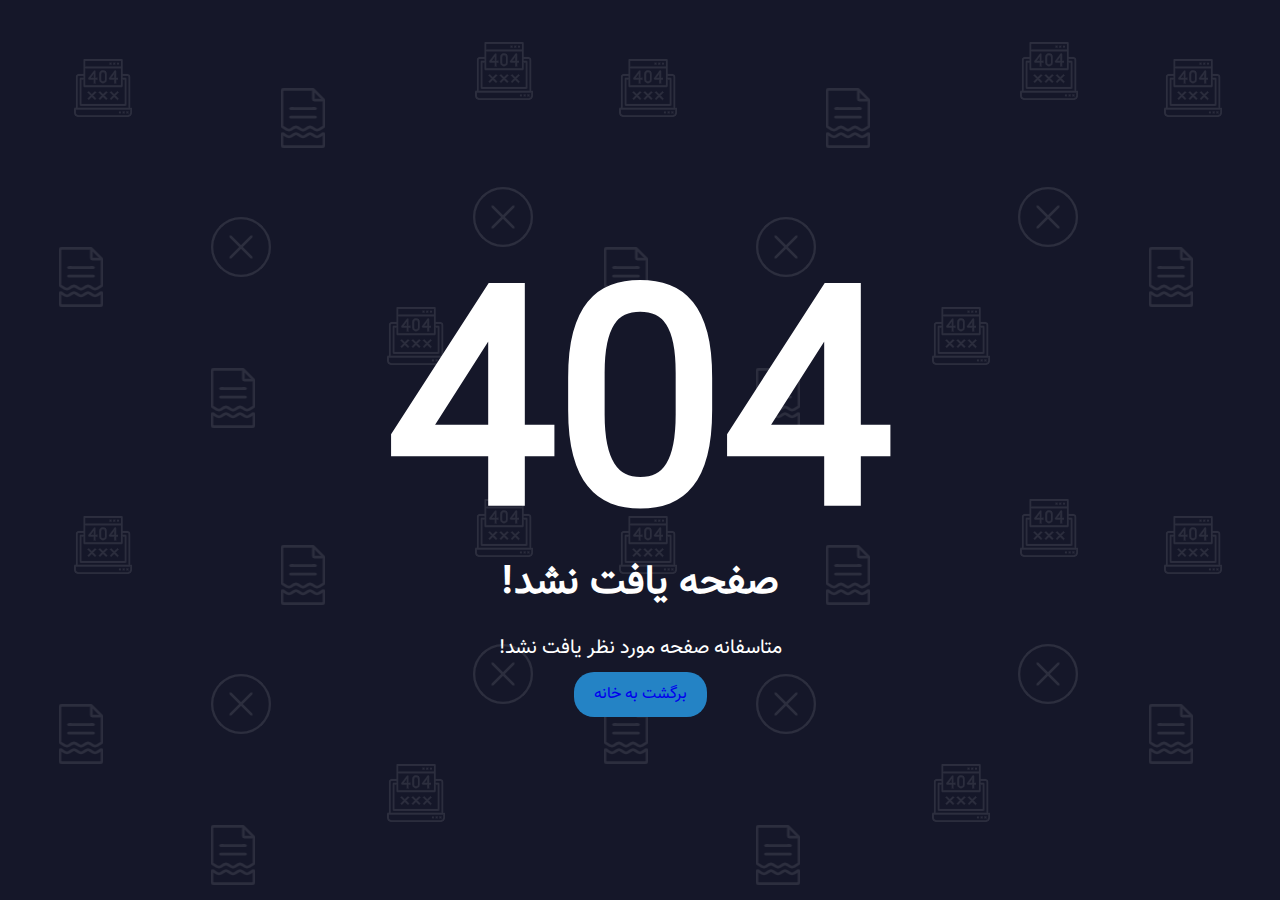
<file: 404Page/index.html>
<!DOCTYPE html>
<html>

<head>
    <script src="js/script.js" type="text/javascript" defer></script>
    <script src="../js/all.min.js" type="text/javascript" defer></script>
    <link rel="stylesheet" type="text/css" href="../styles/style.css">
    <link rel="stylesheet" type="text/css" href="myStyle.css">
    <title>hey</title>
</head>

<body>
    <div id="container">
        <div class="content">
            <h1>404</h1>
            <h4>صفحه یافت نشد!</h4>
            <p>متاسفانه صفحه مورد نظر یافت نشد!</p>
            <a href="#">برگشت به خانه</a>
        </div>
    </div>
</body>

</html>
</file>
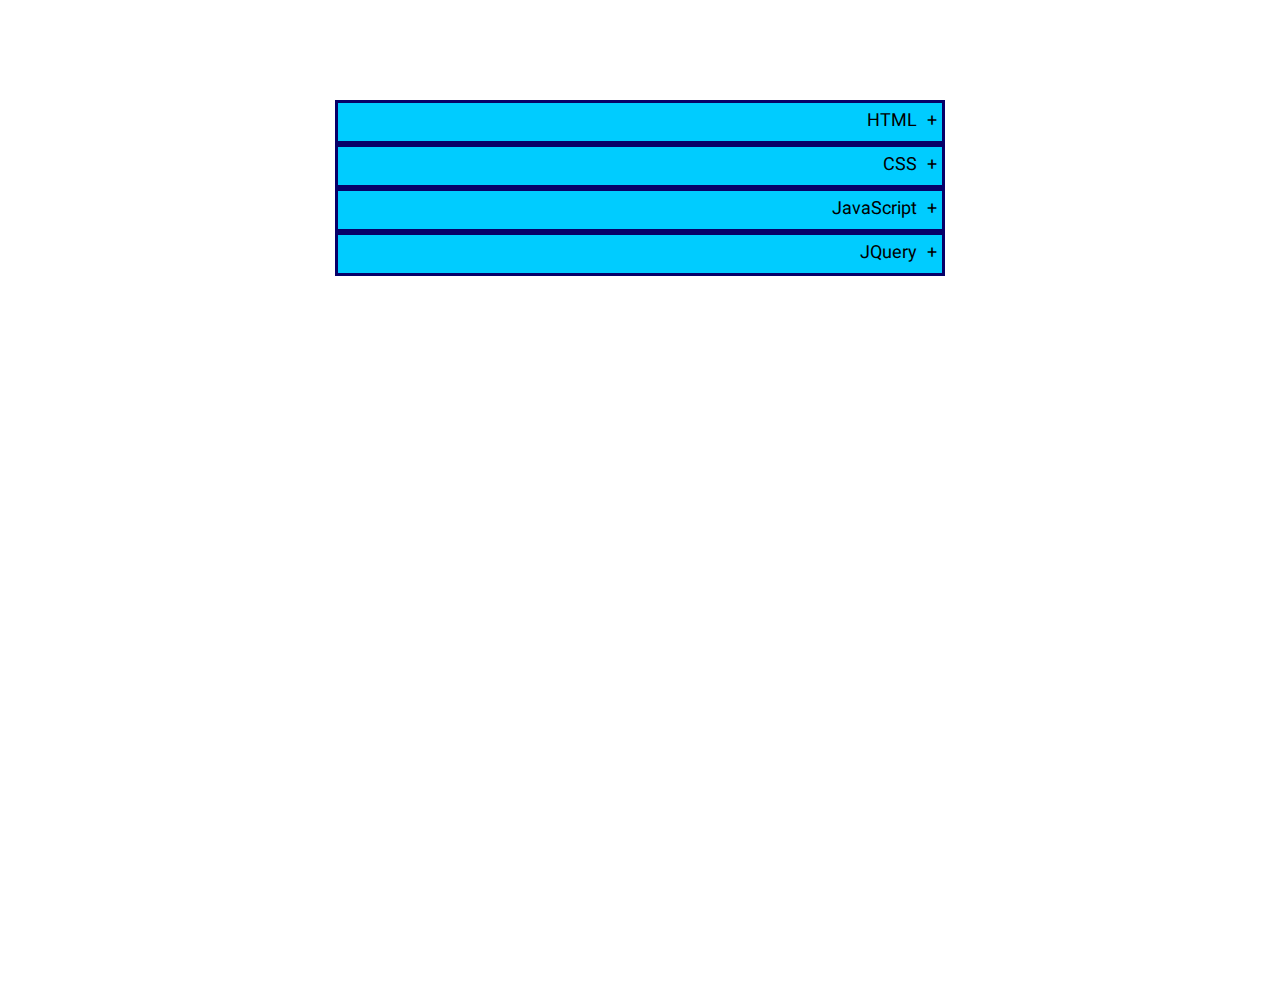
<file: Accordion/index.html>
<!DOCTYPE html>
<html>

<head>
    <script src="js/script.js" type="text/javascript" defer></script>
    <script src="../js/all.min.js" type="text/javascript" defer></script>
    <link rel="stylesheet" type="text/css" href="style/myStyle.css">
    <title>مودال</title>
</head>

<body>
    <div class="container">
        <div class="accordion-title">HTML</div>
        <div class="content">لورم ایپسوم متن ساختگی با تولید سادگی نامفهوم از صنعت چاپ و با استفاده از طراحان گرافیک است. چاپگرها و متون بلکه روزنامه و مجله در ستون و سطرآنچنان که لازم است و برای شرایط فعلی تکنولوژی مورد نیاز و کاربردهای متنوع با هدف بهبود ابزارهای کاربردی
            می باشد. کتابهای زیادی در شصت و سه درصد گذشته، حال و آینده شناخت فراوان جامعه و متخصصان را می طلبد تا با نرم افزارها شناخت بیشتری را برای طراحان رایانه ای علی الخصوص طراحان خلاقی و فرهنگ پیشرو در زبان فارسی ایجاد کرد. در این صورت می توان امید
            داشت که تمام و دشواری موجود در ارائه راهکارها و شرایط سخت تایپ به پایان رسد وزمان مورد نیاز شامل حروفچینی دستاوردهای اصلی و جوابگوی سوالات پیوسته اهل دنیای موجود طراحی اساسا مورد استفاده قرار گیرد.</div>
        <div class="accordion-title">CSS</div>
        <div class="content">لورم ایپسوم متن ساختگی با تولید سادگی نامفهوم از صنعت چاپ و با استفاده از طراحان گرافیک است. چاپگرها و متون بلکه روزنامه و مجله در ستون و سطرآنچنان که لازم است و برای شرایط فعلی تکنولوژی مورد نیاز و کاربردهای متنوع با هدف بهبود ابزارهای کاربردی
            می باشد. کتابهای زیادی در شصت و سه درصد گذشته، حال و آینده شناخت فراوان جامعه و متخصصان را می طلبد تا با نرم افزارها شناخت بیشتری را برای طراحان رایانه ای علی الخصوص طراحان خلاقی و فرهنگ پیشرو در زبان فارسی ایجاد کرد. در این صورت می توان امید
            داشت که تمام و دشواری موجود در ارائه راهکارها و شرایط سخت تایپ به پایان رسد وزمان مورد نیاز شامل حروفچینی دستاوردهای اصلی و جوابگوی سوالات پیوسته اهل دنیای موجود طراحی اساسا مورد استفاده قرار گیرد.</div>
        <div class="accordion-title">JavaScript</div>
        <div class="content">لورم ایپسوم متن ساختگی با تولید سادگی نامفهوم از صنعت چاپ و با استفاده از طراحان گرافیک است. چاپگرها و متون بلکه روزنامه و مجله در ستون و سطرآنچنان که لازم است و برای شرایط فعلی تکنولوژی مورد نیاز و کاربردهای متنوع با هدف بهبود ابزارهای کاربردی
            می باشد. کتابهای زیادی در شصت و سه درصد گذشته، حال و آینده شناخت فراوان جامعه و متخصصان را می طلبد تا با نرم افزارها شناخت بیشتری را برای طراحان رایانه ای علی الخصوص طراحان خلاقی و فرهنگ پیشرو در زبان فارسی ایجاد کرد. در این صورت می توان امید
            داشت که تمام و دشواری موجود در ارائه راهکارها و شرایط سخت تایپ به پایان رسد وزمان مورد نیاز شامل حروفچینی دستاوردهای اصلی و جوابگوی سوالات پیوسته اهل دنیای موجود طراحی اساسا مورد استفاده قرار گیرد.</div>
        <div class="accordion-title">JQuery</div>
        <div class="content">لورم ایپسوم متن ساختگی با تولید سادگی نامفهوم از صنعت چاپ و با استفاده از طراحان گرافیک است. چاپگرها و متون بلکه روزنامه و مجله در ستون و سطرآنچنان که لازم است و برای شرایط فعلی تکنولوژی مورد نیاز و کاربردهای متنوع با هدف بهبود ابزارهای کاربردی
            می باشد. کتابهای زیادی در شصت و سه درصد گذشته، حال و آینده شناخت فراوان جامعه و متخصصان را می طلبد تا با نرم افزارها شناخت بیشتری را برای طراحان رایانه ای علی الخصوص طراحان خلاقی و فرهنگ پیشرو در زبان فارسی ایجاد کرد. در این صورت می توان امید
            داشت که تمام و دشواری موجود در ارائه راهکارها و شرایط سخت تایپ به پایان رسد وزمان مورد نیاز شامل حروفچینی دستاوردهای اصلی و جوابگوی سوالات پیوسته اهل دنیای موجود طراحی اساسا مورد استفاده قرار گیرد.</div>
    </div>
</body>

</html>
</file>
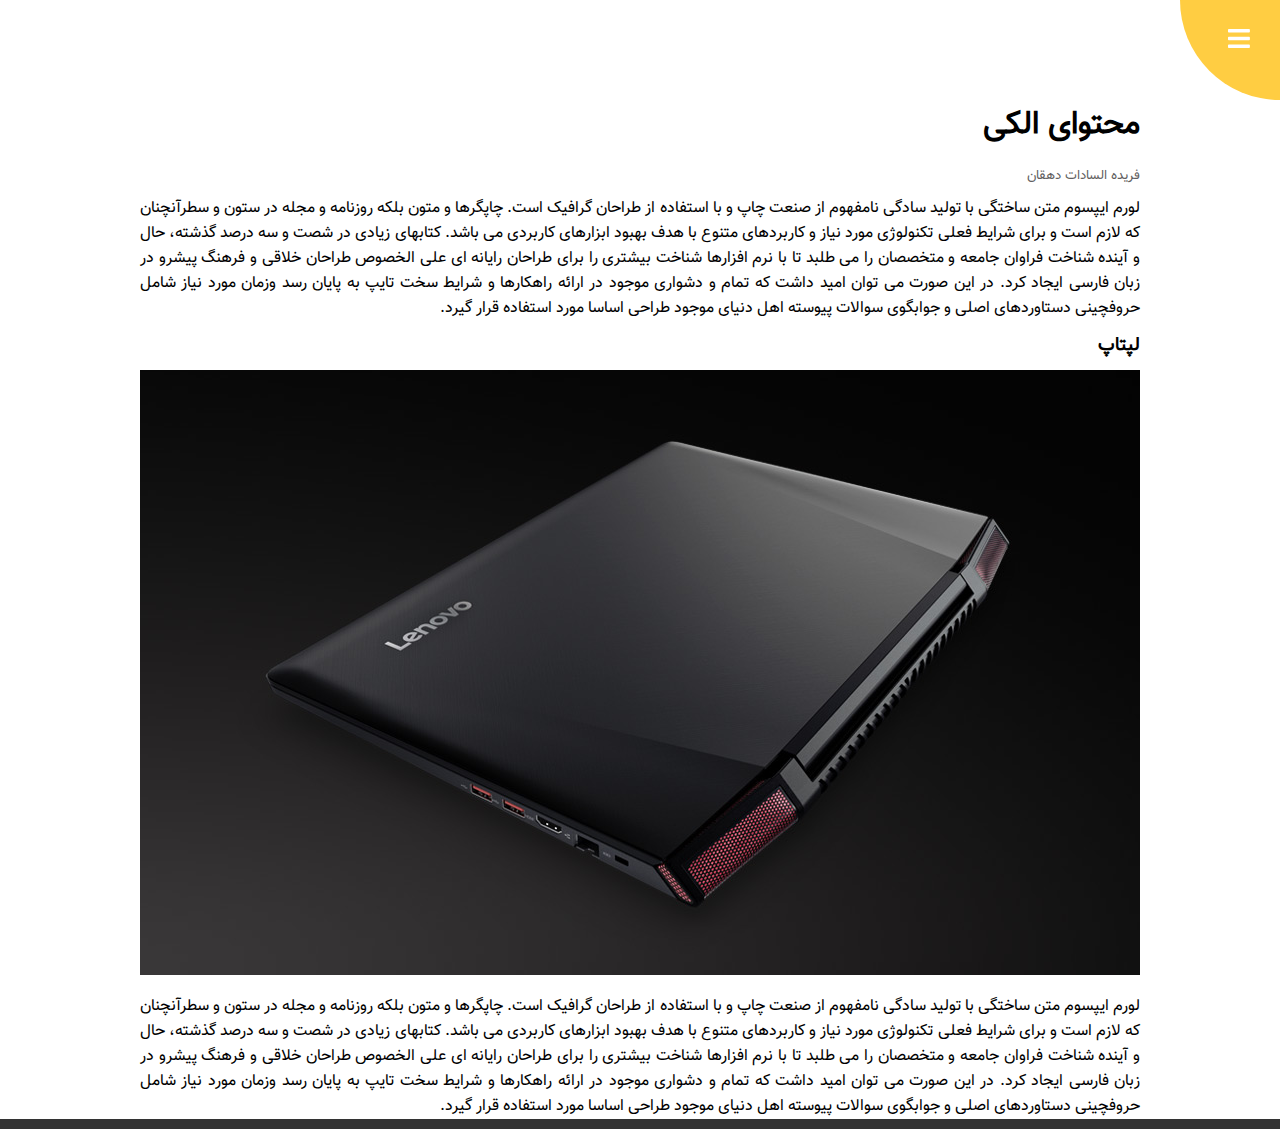
<file: AnimatedLandingPage/index.html>
<!DOCTYPE html>
<html lang="en">

<head>
    <meta charset="UTF-8">
    <meta name="viewport" content="width=device-width, initial-scale=1.0">
    <link rel="stylesheet" href="styles/style.css">
    <title>پروژه بیست و یکم</title>
</head>

<body>
    <div class="close-open">
        <button type="button">
            <i class="fa fa-times"></i>
        </button>
        <button type="button">
            <i class="fa fa-bars"></i>
        </button>
    </div>
    <div class="page-container">
        <div class="page-content">
            <h1>محتوای الکی</h1>
            <small>فریده السادات دهقان</small>
            <p>لورم ایپسوم متن ساختگی با تولید سادگی نامفهوم از صنعت چاپ و با استفاده از طراحان گرافیک است. چاپگرها و متون بلکه روزنامه و مجله در ستون و سطرآنچنان که لازم است و برای شرایط فعلی تکنولوژی مورد نیاز و کاربردهای متنوع با هدف بهبود ابزارهای کاربردی
                می باشد. کتابهای زیادی در شصت و سه درصد گذشته، حال و آینده شناخت فراوان جامعه و متخصصان را می طلبد تا با نرم افزارها شناخت بیشتری را برای طراحان رایانه ای علی الخصوص طراحان خلاقی و فرهنگ پیشرو در زبان فارسی ایجاد کرد. در این صورت می توان
                امید داشت که تمام و دشواری موجود در ارائه راهکارها و شرایط سخت تایپ به پایان رسد وزمان مورد نیاز شامل حروفچینی دستاوردهای اصلی و جوابگوی سوالات پیوسته اهل دنیای موجود طراحی اساسا مورد استفاده قرار گیرد.
            </p>
            <h3>لپتاپ</h3>
            <img src="images/lenovo.jpg" alt="faride-laptop">
            <p>لورم ایپسوم متن ساختگی با تولید سادگی نامفهوم از صنعت چاپ و با استفاده از طراحان گرافیک است. چاپگرها و متون بلکه روزنامه و مجله در ستون و سطرآنچنان که لازم است و برای شرایط فعلی تکنولوژی مورد نیاز و کاربردهای متنوع با هدف بهبود ابزارهای کاربردی
                می باشد. کتابهای زیادی در شصت و سه درصد گذشته، حال و آینده شناخت فراوان جامعه و متخصصان را می طلبد تا با نرم افزارها شناخت بیشتری را برای طراحان رایانه ای علی الخصوص طراحان خلاقی و فرهنگ پیشرو در زبان فارسی ایجاد کرد. در این صورت می توان
                امید داشت که تمام و دشواری موجود در ارائه راهکارها و شرایط سخت تایپ به پایان رسد وزمان مورد نیاز شامل حروفچینی دستاوردهای اصلی و جوابگوی سوالات پیوسته اهل دنیای موجود طراحی اساسا مورد استفاده قرار گیرد.
            </p>
        </div>
    </div>
    <nav>

        <ul>
            <li><i class="fa fa-home"></i>خانه</li>
            <li><i class="fa fa-user"></i>درباره ی ما</li>
            <li><i class="fa fa-envelope"></i>تماس با ما</li>
        </ul>
    </nav>

    <script src="js/all.min.js"></script>
    <script src="js/script.js"></script>
</body>

</html>
</file>
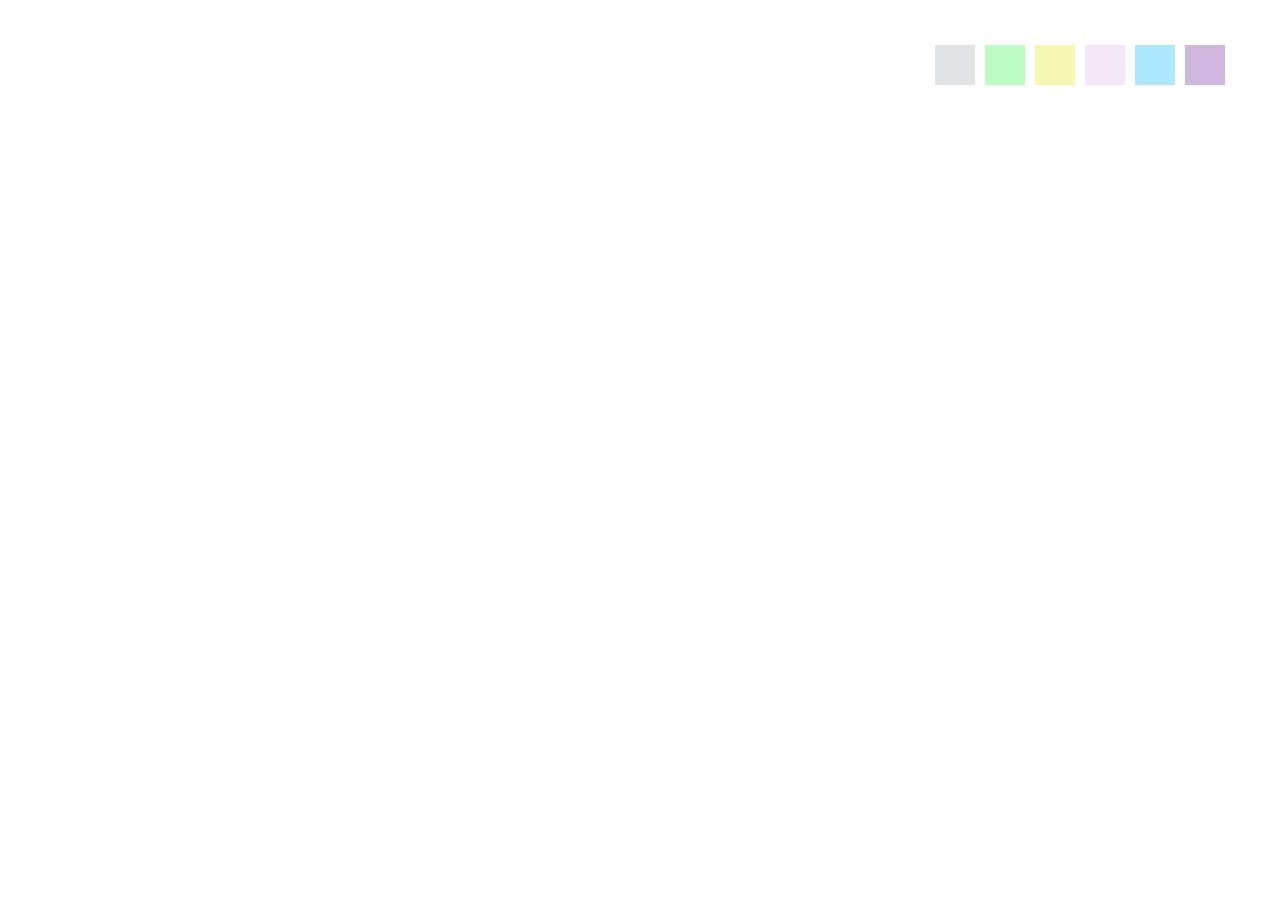
<file: ChooseBGColor/index.html>
<!DOCTYPE html>
<html>

<head>
    <script src="js/script.js" type="text/javascript" defer></script>
    <script src="../js/all.min.js" type="text/javascript" defer></script>
    <link rel="stylesheet" type="text/css" href="../styles/style.css">
    <link rel="stylesheet" type="text/css" href="myStyle.css">
    <title>hey</title>
</head>

<body>
    <div class="palette">
        <a href="" id="purple" style="background-color:#CFB7DE;"></a>
        <a href="" id="blue" style="background-color:#AEE8FE;"></a>
        <a href="" id="pink" style="background-color:#F4E7F7;"></a>
        <a href="" id="lime" style="background-color:#F7F7B4;"></a>
        <a href="" id="green" style="background-color:#BDFCC3 ;"></a>
        <a href="" id="gray" style="background-color:#E2E3E5;"></a>
    </div>
</body>

</html>
</file>
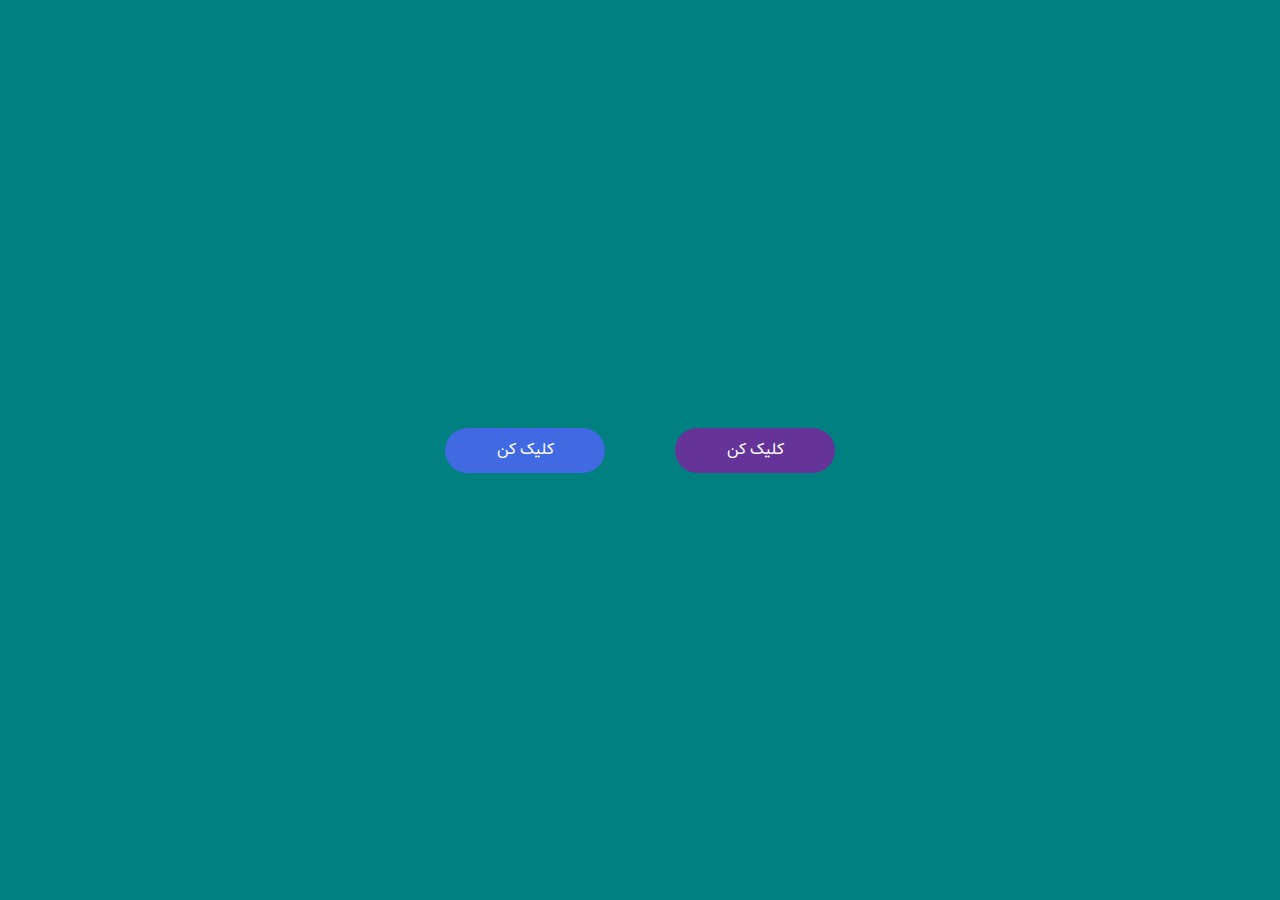
<file: ClickEffect/index.html>
<!DOCTYPE html>
<html>

<head>
    <script src="js/script.js" type="text/javascript" defer></script>
    <script src="../js/all.min.js" type="text/javascript" defer></script>
    <link rel="stylesheet" type="text/css" href="style/myStyle.css">
    <title>Button Effect</title>
</head>

<body>
    <a href="#">کلیک کن</a>
    <a href="#">کلیک کن</a>
</body>

</html>
</file>
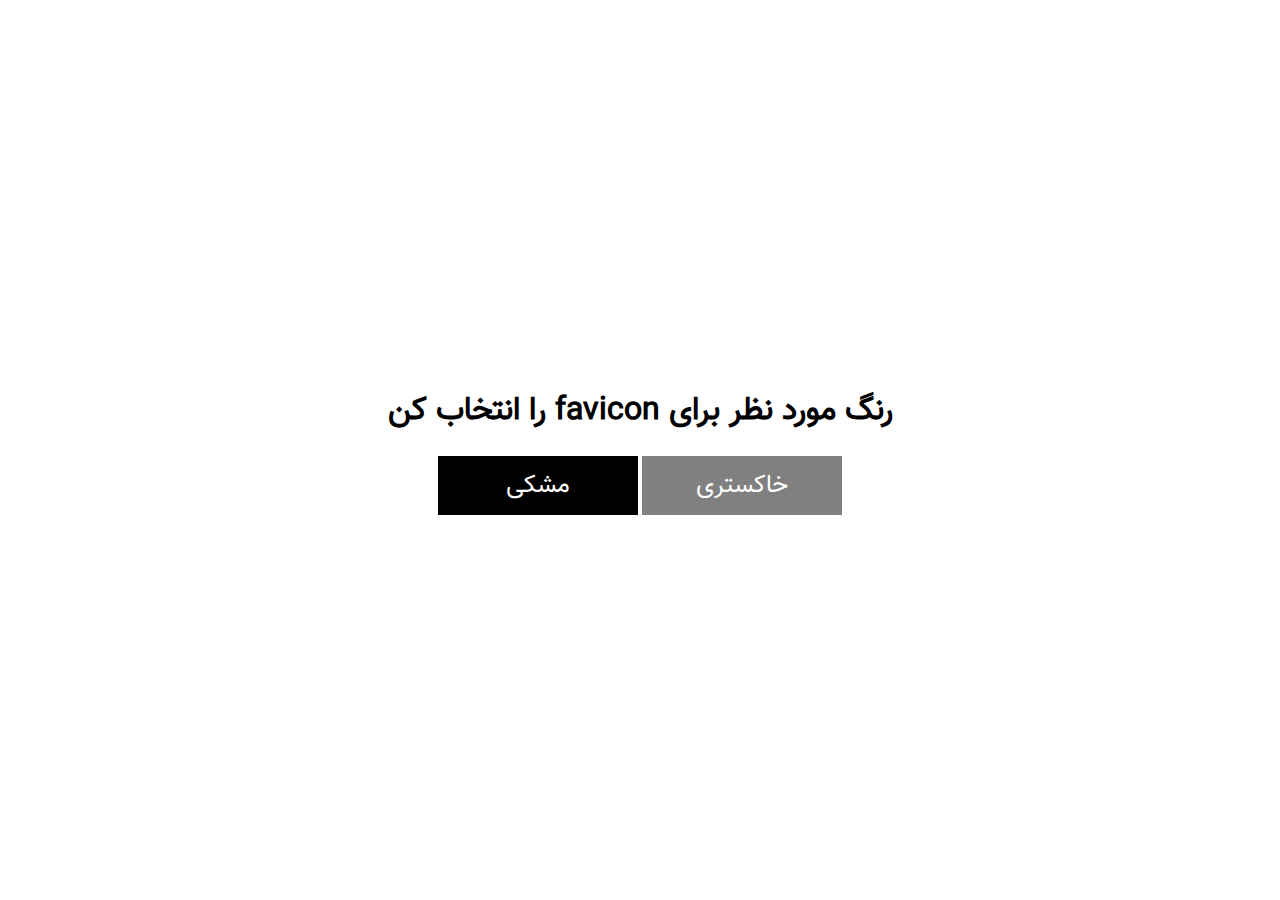
<file: FavIconColor/index.html>
<!DOCTYPE html>
<html>

<head>
    <script src="js/script.js" type="text/javascript" defer></script>
    <script src="../js/all.min.js" type="text/javascript" defer></script>
    <link rel="stylesheet" type="text/css" href="style/myStyle.css">
    <link rel="stylesheet" type="text/css" href="../styles/style.css">
    <link id="favicon" rel="shortcut icon" href="images/grey.png" type="image/x-icon">
    <title>apple</title>
</head>

<body>
    <div class="container">
        <h1>رنگ مورد نظر برای favicon را انتخاب کن</h1>
        <button id="grey" type="button">خاکستری</button>
        <button id="black" type="button">مشکی</button>
    </div>
</body>

</html>
</file>
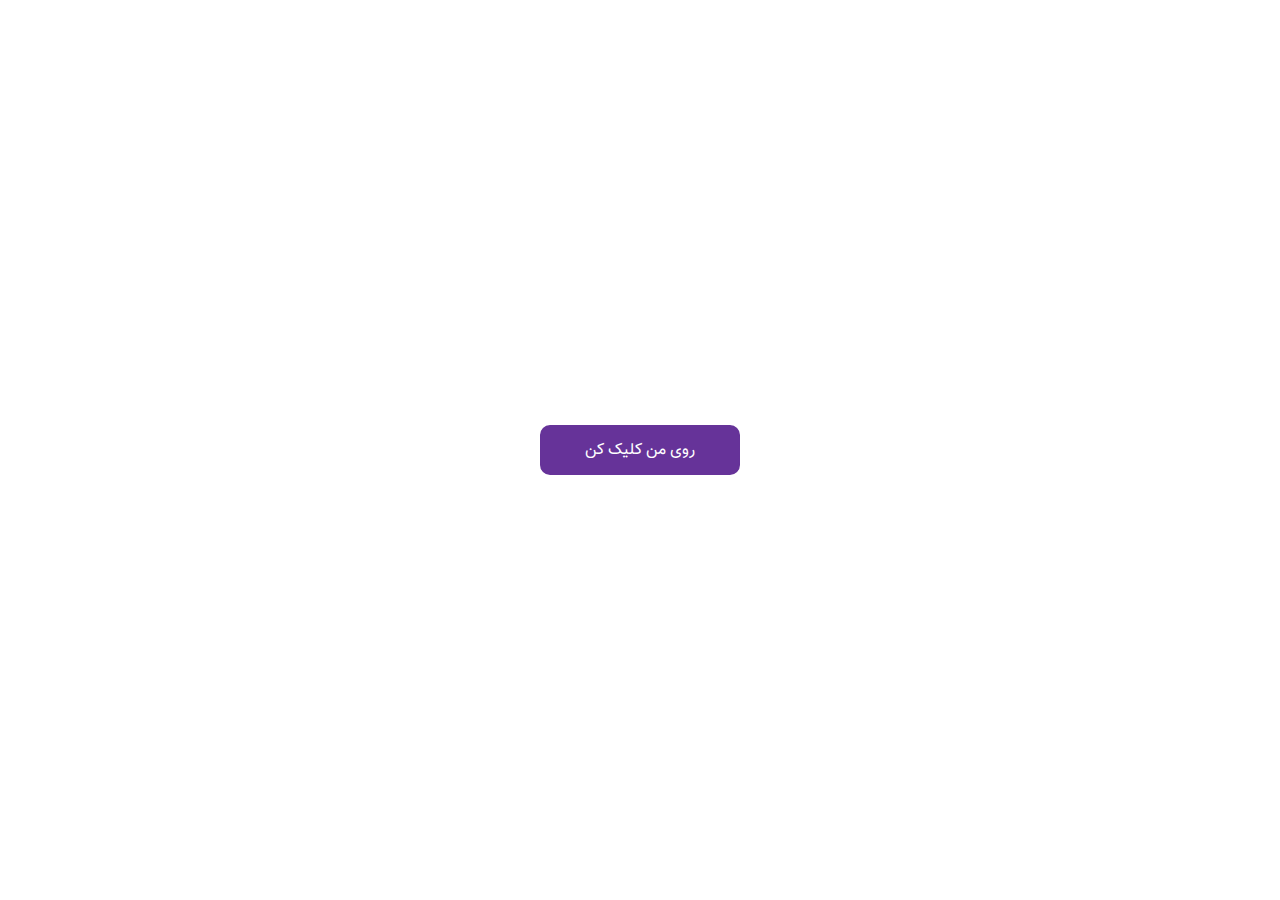
<file: PopUp/index.html>
<!DOCTYPE html>
<html>

<head>
    <script src="js/script.js" type="text/javascript" defer></script>
    <script src="../js/all.min.js" type="text/javascript" defer></script>
    <link rel="stylesheet" type="text/css" href="style/myStyle.css">
    <link rel="stylesheet" type="text/css" href="../styles/style.css">
    <title>مودال</title>
</head>

<body>
    <button id="show-modal" type="button">روی من کلیک کن</button>
    <div class="container">
        <div class="modal">
            <h2>مودال</h2>
            <p>ودال بوت استرپ، یکی از پاپ آپ های چند منظوره ی جاوا اسکریپت است که به صورت سفارشی ساخته شده و واکنش گرا نیز هست و می تواند در موارد زیر، مورد استفاده قرار گیرد: برای نمایش پاپ آپ های هشدار، فیلم ها و تصاویر در یک وب سایت، برای هشدار دادن به
                کاربران برای پایان یافتن مهلت و یا برای گرفتنِ اجازه ی دسترسی، قبل از ارسال اطلاعات مهم.</p>
            <button id="close-modal" type="button">بستن</button>
        </div>
    </div>
</body>

</html>
</file>
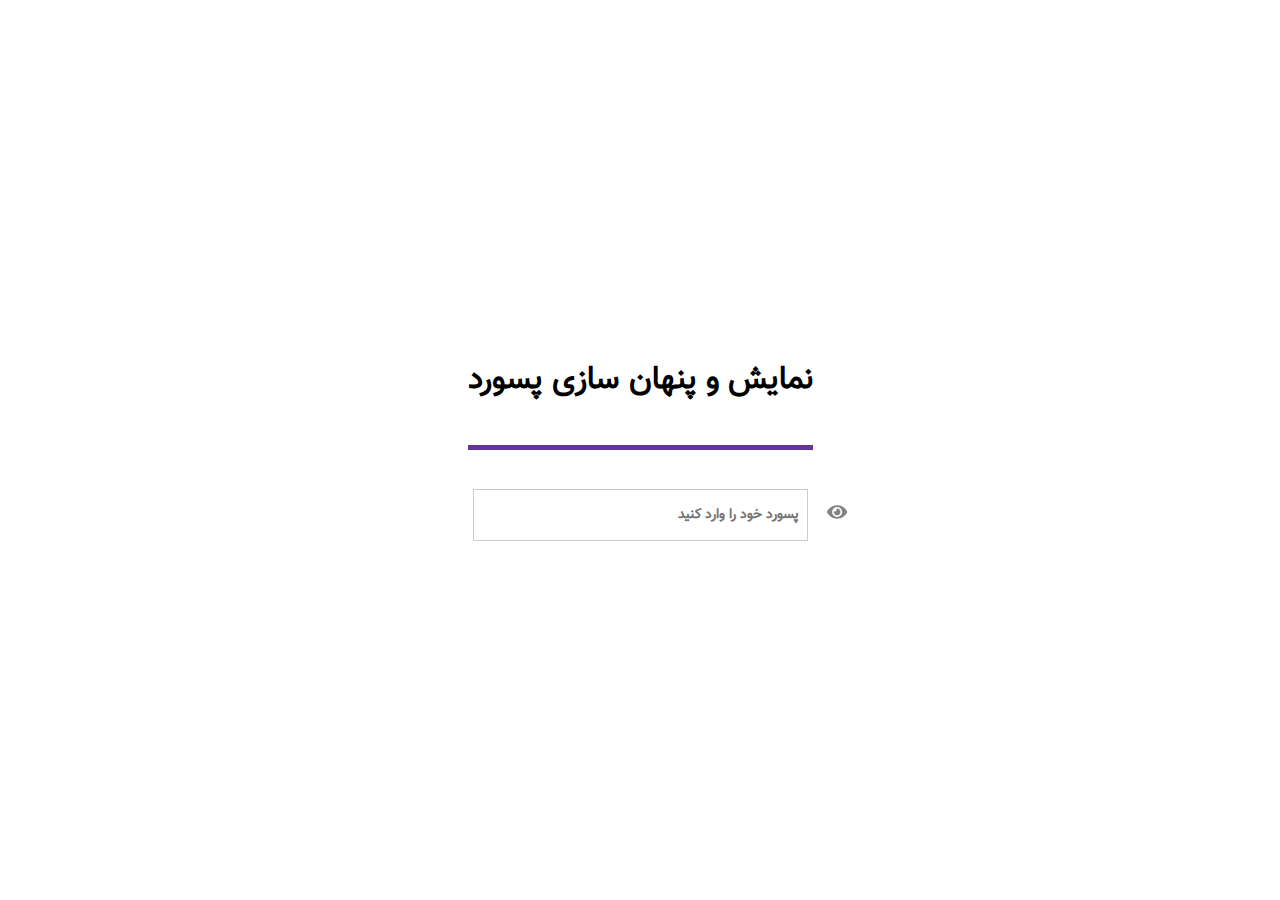
<file: ShowPass/index.html>
<!DOCTYPE html>
<html>

<head>
    <script src="js/script.js" type="text/javascript" defer></script>
    <script src="../js/all.min.js" type="text/javascript" defer></script>
    <link rel="stylesheet" type="text/css" href="style/myStyle.css">
    <link rel="stylesheet" type="text/css" href="../styles/style.css">
    <title>hey</title>
</head>

<body>
    <h1>نمایش و پنهان سازی پسورد</h1>
    <span class="passwordArea">
        <div class="toggle">
            <i class="fa fa-eye"></i>
            <i class="fa fa-eye-slash"></i>
        </div>
        <input id="password" type="password" placeholder="پسورد خود را وارد کنید">
    </span>
</body>

</html>
</file>
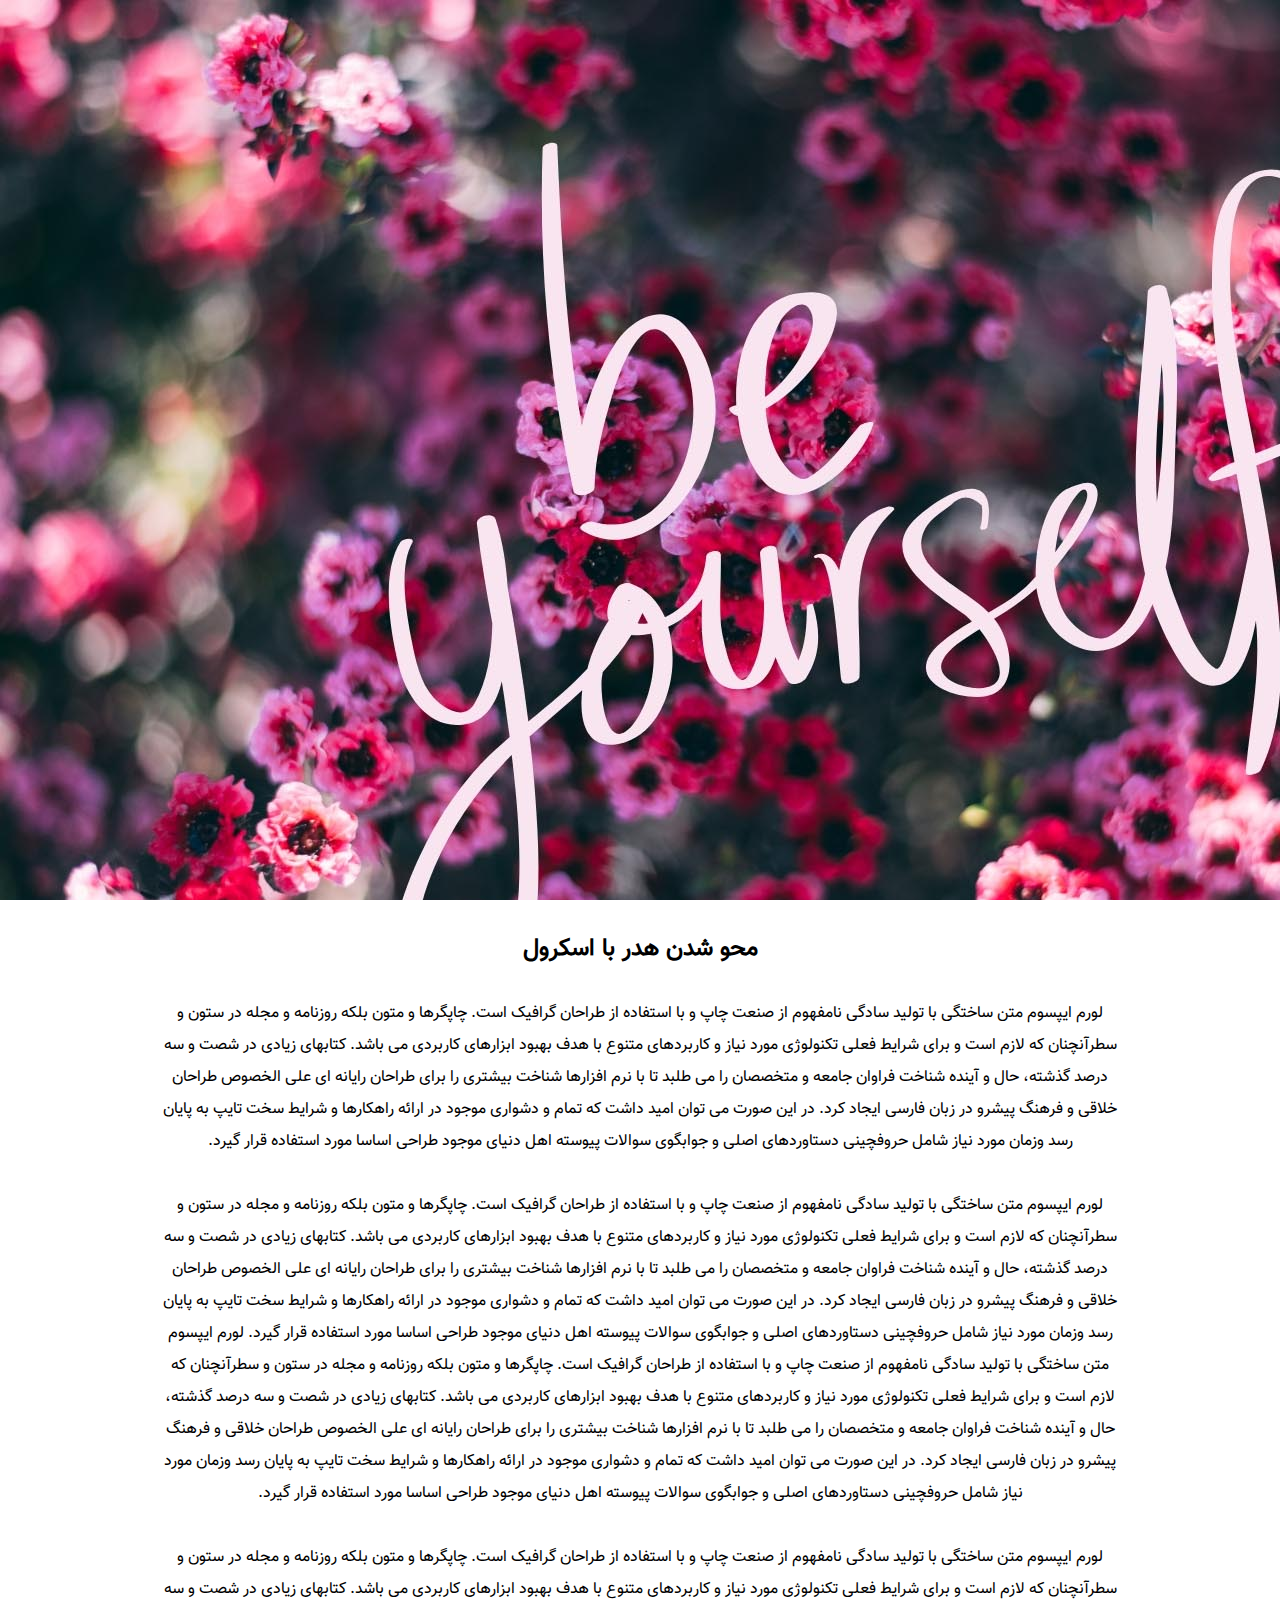
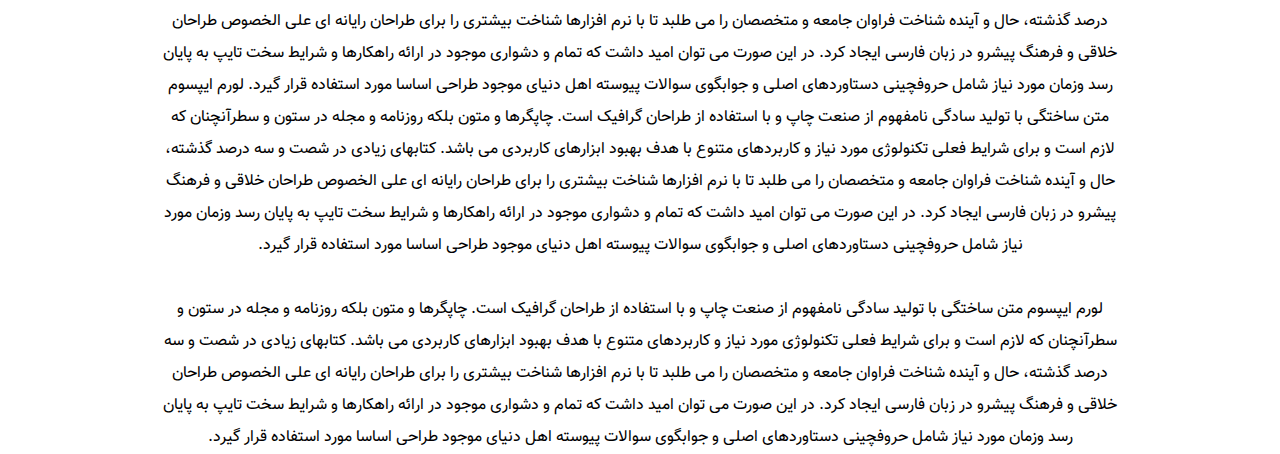
<file: VagueBGByScroll/index.html>
<!DOCTYPE html>
<html>

<head>
    <script src="js/script.js" type="text/javascript" defer></script>
    <script src="../js/all.min.js" type="text/javascript" defer></script>
    <link rel="stylesheet" type="text/css" href="style/myStyle.css">
    <title>hey</title>
</head>

<body>
    <header>
    </header>
    <div>
        <h2>محو شدن هدر با اسکرول</h2>
        <p>لورم ایپسوم متن ساختگی با تولید سادگی نامفهوم از صنعت چاپ و با استفاده از طراحان گرافیک است. چاپگرها و متون بلکه روزنامه و مجله در ستون و سطرآنچنان که لازم است و برای شرایط فعلی تکنولوژی مورد نیاز و کاربردهای متنوع با هدف بهبود ابزارهای کاربردی
            می باشد. کتابهای زیادی در شصت و سه درصد گذشته، حال و آینده شناخت فراوان جامعه و متخصصان را می طلبد تا با نرم افزارها شناخت بیشتری را برای طراحان رایانه ای علی الخصوص طراحان خلاقی و فرهنگ پیشرو در زبان فارسی ایجاد کرد. در این صورت می توان امید
            داشت که تمام و دشواری موجود در ارائه راهکارها و شرایط سخت تایپ به پایان رسد وزمان مورد نیاز شامل حروفچینی دستاوردهای اصلی و جوابگوی سوالات پیوسته اهل دنیای موجود طراحی اساسا مورد استفاده قرار گیرد.
            <br><br> لورم ایپسوم متن ساختگی با تولید سادگی نامفهوم از صنعت چاپ و با استفاده از طراحان گرافیک است. چاپگرها و متون بلکه روزنامه و مجله در ستون و سطرآنچنان که لازم است و برای شرایط فعلی تکنولوژی مورد نیاز و کاربردهای متنوع با هدف بهبود ابزارهای
            کاربردی می باشد. کتابهای زیادی در شصت و سه درصد گذشته، حال و آینده شناخت فراوان جامعه و متخصصان را می طلبد تا با نرم افزارها شناخت بیشتری را برای طراحان رایانه ای علی الخصوص طراحان خلاقی و فرهنگ پیشرو در زبان فارسی ایجاد کرد. در این صورت می
            توان امید داشت که تمام و دشواری موجود در ارائه راهکارها و شرایط سخت تایپ به پایان رسد وزمان مورد نیاز شامل حروفچینی دستاوردهای اصلی و جوابگوی سوالات پیوسته اهل دنیای موجود طراحی اساسا مورد استفاده قرار گیرد. لورم ایپسوم متن ساختگی با تولید
            سادگی نامفهوم از صنعت چاپ و با استفاده از طراحان گرافیک است. چاپگرها و متون بلکه روزنامه و مجله در ستون و سطرآنچنان که لازم است و برای شرایط فعلی تکنولوژی مورد نیاز و کاربردهای متنوع با هدف بهبود ابزارهای کاربردی می باشد. کتابهای زیادی در
            شصت و سه درصد گذشته، حال و آینده شناخت فراوان جامعه و متخصصان را می طلبد تا با نرم افزارها شناخت بیشتری را برای طراحان رایانه ای علی الخصوص طراحان خلاقی و فرهنگ پیشرو در زبان فارسی ایجاد کرد. در این صورت می توان امید داشت که تمام و دشواری
            موجود در ارائه راهکارها و شرایط سخت تایپ به پایان رسد وزمان مورد نیاز شامل حروفچینی دستاوردهای اصلی و جوابگوی سوالات پیوسته اهل دنیای موجود طراحی اساسا مورد استفاده قرار گیرد.
            <br><br> لورم ایپسوم متن ساختگی با تولید سادگی نامفهوم از صنعت چاپ و با استفاده از طراحان گرافیک است. چاپگرها و متون بلکه روزنامه و مجله در ستون و سطرآنچنان که لازم است و برای شرایط فعلی تکنولوژی مورد نیاز و کاربردهای متنوع با هدف بهبود ابزارهای
            کاربردی می باشد. کتابهای زیادی در شصت و سه درصد گذشته، حال و آینده شناخت فراوان جامعه و متخصصان را می طلبد تا با نرم افزارها شناخت بیشتری را برای طراحان رایانه ای علی الخصوص طراحان خلاقی و فرهنگ پیشرو در زبان فارسی ایجاد کرد. در این صورت می
            توان امید داشت که تمام و دشواری موجود در ارائه راهکارها و شرایط سخت تایپ به پایان رسد وزمان مورد نیاز شامل حروفچینی دستاوردهای اصلی و جوابگوی سوالات پیوسته اهل دنیای موجود طراحی اساسا مورد استفاده قرار گیرد. لورم ایپسوم متن ساختگی با تولید
            سادگی نامفهوم از صنعت چاپ و با استفاده از طراحان گرافیک است. چاپگرها و متون بلکه روزنامه و مجله در ستون و سطرآنچنان که لازم است و برای شرایط فعلی تکنولوژی مورد نیاز و کاربردهای متنوع با هدف بهبود ابزارهای کاربردی می باشد. کتابهای زیادی در
            شصت و سه درصد گذشته، حال و آینده شناخت فراوان جامعه و متخصصان را می طلبد تا با نرم افزارها شناخت بیشتری را برای طراحان رایانه ای علی الخصوص طراحان خلاقی و فرهنگ پیشرو در زبان فارسی ایجاد کرد. در این صورت می توان امید داشت که تمام و دشواری
            موجود در ارائه راهکارها و شرایط سخت تایپ به پایان رسد وزمان مورد نیاز شامل حروفچینی دستاوردهای اصلی و جوابگوی سوالات پیوسته اهل دنیای موجود طراحی اساسا مورد استفاده قرار گیرد.
            <br><br> لورم ایپسوم متن ساختگی با تولید سادگی نامفهوم از صنعت چاپ و با استفاده از طراحان گرافیک است. چاپگرها و متون بلکه روزنامه و مجله در ستون و سطرآنچنان که لازم است و برای شرایط فعلی تکنولوژی مورد نیاز و کاربردهای متنوع با هدف بهبود ابزارهای
            کاربردی می باشد. کتابهای زیادی در شصت و سه درصد گذشته، حال و آینده شناخت فراوان جامعه و متخصصان را می طلبد تا با نرم افزارها شناخت بیشتری را برای طراحان رایانه ای علی الخصوص طراحان خلاقی و فرهنگ پیشرو در زبان فارسی ایجاد کرد. در این صورت می
            توان امید داشت که تمام و دشواری موجود در ارائه راهکارها و شرایط سخت تایپ به پایان رسد وزمان مورد نیاز شامل حروفچینی دستاوردهای اصلی و جوابگوی سوالات پیوسته اهل دنیای موجود طراحی اساسا مورد استفاده قرار گیرد.
        </p>
    </div>
</body>

</html>
</file>
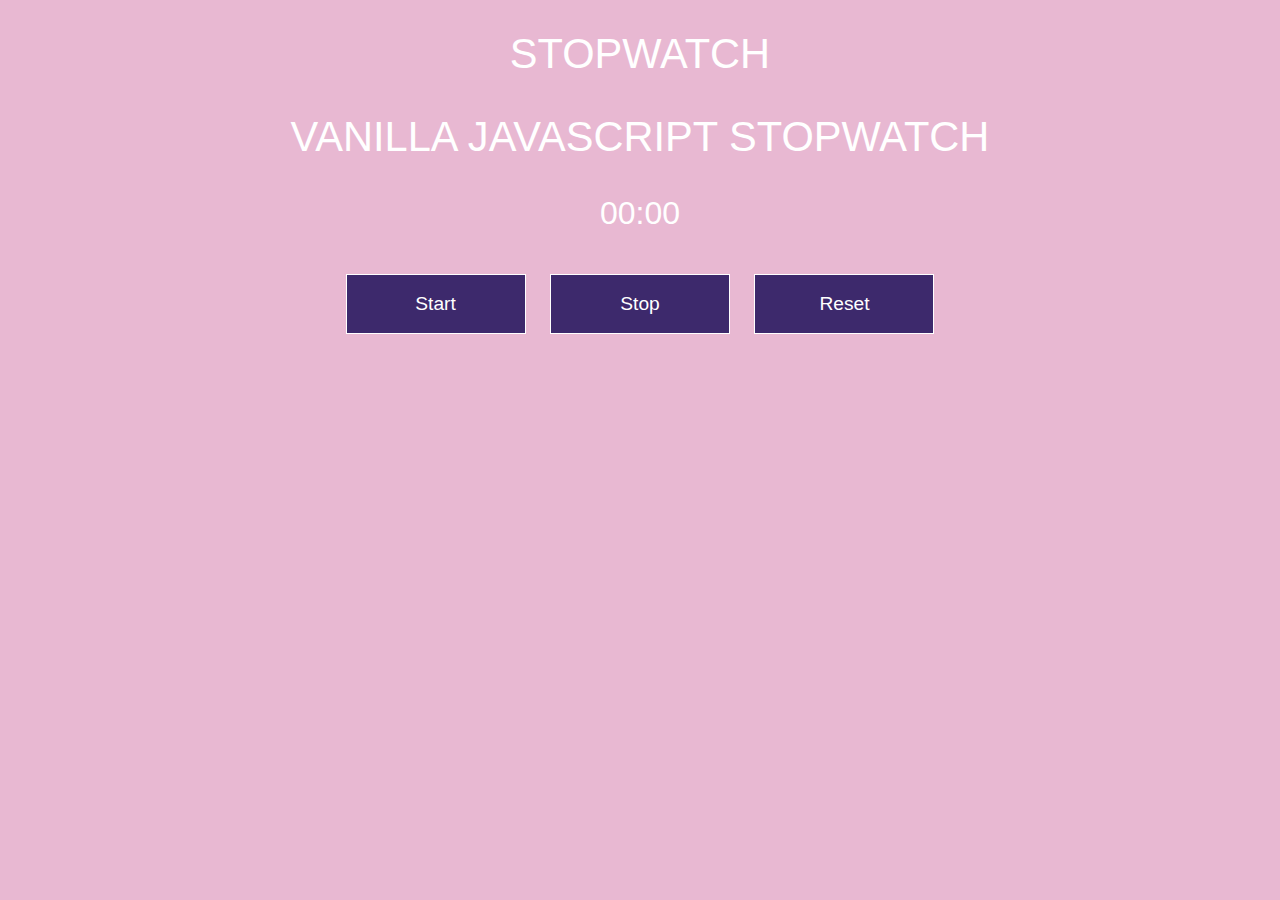
<file: JavascriptStopwatch/prj1.html>
<!DOCTYPE html>
<html>

<head>
    <script src="script.js" type="text/javascript" defer></script>
    <link rel="stylesheet" type="text/css" href="style.css">
    <title>Chornometer</title>
</head>

<body>
    <div class="wrapper">
        <h1>Stopwatch</h1>
        <h2>Vanilla JavaScript Stopwatch</h2>
        <p id="timer">00:00</p>
        <button id="start">Start</button>
        <button id="stop">Stop</button>
        <button id="reset">Reset</button>
    </div>
</body>

</html>
</file>
<file: styles/style.css>
* {
    margin: 0px;
    padding: 0px;
}

@font-face {
    font-family: 'vazir';
    src: url('../fonts/vazir.eot');
    /* IE9 Compat Modes */
    src: url('../fonts/vazir.ttf') format('truetype'), /* Safari, Android, iOS */
    url('../fonts/vazir.woff2') format('woff2'), /* Super Modern Browsers */
    url('../fonts/vazir.woff') format('woff');
    /* Pretty Modern Browsers */
}

body {
    direction: rtl;
    font-family: 'vazir';
    display: flex;
    justify-content: center;
    flex-direction: column;
    align-items: center;
    height: 100vh;
}
</file>
<file: 404Page/myStyle.css>
body {
    background-color: #151729;
    background-image: url("img/p404.png");
    /* display: flex;
    justify-content: center;
    align-items: center;
    height: 100vh;
    width: 100vw; */
    color: #fff;
}


/* 
#container {
    background-color: #151729;
    background-image: url("img/p404.png");
    display: flex;
    justify-content: center;
    align-items: center;
    height: 100vh;
    width: 100vw;
    color: #fff;
} */

#container .content {
    width: 600px;
    margin: 0 auto;
    text-align: center;
}

.content h1 {
    font-size: 300px;
}

.content h4 {
    margin-top: -110px;
    font-size: 40px;
}

.content p {
    font-size: 20px;
    margin: 18px 0px;
}

.content a {
    text-decoration: none;
    border-radius: 20px;
    -webkit-border-radius: 20px;
    -moz-border-radius: 20px;
    -ms-border-radius: 20px;
    -o-border-radius: 20px;
    background-color: #2483C5;
    padding: 10px 20px;
}
</file>
<file: Accordion/style/myStyle.css>
* {
    margin: 0px;
    padding: 0px;
}

@font-face {
    font-family: 'vazir';
    src: url('../../fonts/vazir.eot');
    /* IE9 Compat Modes */
    src: url('../../fonts/vazir.ttf') format('truetype'), /* Safari, Android, iOS */
    url('../../fonts/vazir.woff2') format('woff2'), /* Super Modern Browsers */
    url('../../fonts/vazir.woff') format('woff');
    /* Pretty Modern Browsers */
}

body {
    direction: rtl;
    font-family: "vazir";
    height: 100vh;
}

.container {
    width: 610px;
    margin: 100px auto;
}

.accordion-title {
    font-size: 18px;
    padding: 5px;
    background-color: rgb(0, 204, 255);
    border: 3px solid rgb(7, 0, 104);
    cursor: pointer;
}

.accordion-title::before {
    content: "+";
    margin-left: 10px;
}

.accordion-title.active::before {
    content: "-";
    margin-left: 15px;
}

.content {
    background-color: rgb(235, 142, 235);
    /*border: 3px solid purple;
    */
    height: 0;
    overflow: hidden;
    transition: all 1s ease-in-out;
    -webkit-transition: all 1s ease-in-out;
    -moz-transition: all 1s ease-in-out;
    -ms-transition: all 1s ease-in-out;
    -o-transition: all 1s ease-in-out;
}
</file>
<file: AnimatedLandingPage/styles/style.css>
﻿@font-face {
    font-family: 'vazir';
    src: url('../fonts/vazir.eot') format('eot'), url('../fonts/vazir.ttf') format('truetype'), url('../fonts/vazir.woff') format('woff'), url('../fonts/vazir.woff2') format('woff2');
}

* {
    padding: 0;
    margin: 0;
    outline: none;
}

body {
    font-family: 'vazir';
    direction: rtl;
    background: #333;
    overflow-x: hidden;
}

.page-container {
    width: 100%;
    height: 100%;
    /*position: absolute;
    */
    /*z-index: -1;
    */
    background-color: #fff;
    transition: all 0.5s ease-in-out;
    -webkit-transition: all 0.5s ease-in-out;
    -moz-transition: all 0.5s ease-in-out;
    -ms-transition: all 0.5s ease-in-out;
    -o-transition: all 0.5s ease-in-out;
}

.page-container.move {
    transform: translate(-125px, -300px) rotate(20deg);
    -moz-transform: translate(-125px, -300px) rotate(20deg);
    -ms-transform: translate(-125px, -300px) rotate(20deg);
    -o-transform: translate(-125px, -300px) rotate(20deg);
    -webkit-transform: translate(-125px, -300px) rotate(20deg);
}

.page-content h1 {
    margin-bottom: 15px;
}

.page-content small {
    display: block;
    color: rgb(97, 96, 96);
}

.page-content h3 {
    margin: 10px auto;
}

.page-content p {
    margin: 10px auto;
    line-height: 25px;
    text-align: justify;
}

.page-content {
    width: 1000px;
    margin: auto;
    padding-top: 100px;
}

.close-open {
    z-index: 1;
    width: 200px;
    height: 200px;
    display: flex;
    position: absolute;
    background-color: rgb(255, 205, 66);
    border-radius: 50%;
    -webkit-border-radius: 50%;
    -moz-border-radius: 50%;
    -ms-border-radius: 50%;
    -o-border-radius: 50%;
    top: -100px;
    right: -100px;
    transition: all 0.8s ease-in-out;
    -webkit-transition: all 0.8s ease-in-out;
    -moz-transition: all 0.8s ease-in-out;
    -ms-transition: all 0.8s ease-in-out;
    -o-transition: all 0.8s ease-in-out;
}

.close-open button {
    font-size: 25px;
    color: white;
    background-color: transparent;
    border: none;
    position: absolute;
    right: 130px;
    top: 35px;
    cursor: pointer;
}

.close-open button:nth-child(2) {
    right: 130px;
    top: 125px;
}

.close-open.rotate {
    transform: rotate(-90deg);
    -webkit-transform: rotate(-90deg);
    -moz-transform: rotate(-90deg);
    -ms-transform: rotate(-90deg);
    -o-transform: rotate(-90deg);
}

nav {
    position: absolute;
    bottom: 30px;
    /* display: none; */
}

li {
    display: flex;
    list-style: none;
    color: white;
    font-size: 15px;
    margin: 20px;
    transform: translateX(-200px);
    transition: all 0.5s ease-in-out;
    -webkit-transition: all 0.5s ease-in-out;
    -moz-transition: all 0.5s ease-in-out;
    -ms-transition: all 0.5s ease-in-out;
    -o-transition: all 0.5s ease-in-out;
}

ul li svg {
    cursor: pointer;
    margin-left: 10px;
}

nav.show ul li:first-child {
    transform: translateX(-40px);
    -webkit-transform: translateX(-40px);
    -moz-transform: translateX(-40px);
    -ms-transform: translateX(-40px);
    -o-transform: translateX(-40px);
}

nav.show ul li:nth-child(2) {
    transform: translateX(-65px);
    -webkit-transform: translateX(-65px);
    -moz-transform: translateX(-65px);
    -ms-transform: translateX(-65px);
    -o-transform: translateX(-65px);
}

nav.show ul li:nth-child(3) {
    transform: translateX(-85px);
    -webkit-transform: translateX(-85px);
    -moz-transform: translateX(-85px);
    -ms-transform: translateX(-85px);
    -o-transform: translateX(-85px);
}

nav ul li:first-child {
    transform: translateX(200px);
    -webkit-transform: translateX(200px);
    -moz-transform: translateX(200px);
    -ms-transform: translateX(200px);
    -o-transform: translateX(200px);
}

nav ul li:nth-child(2) {
    transform: translateX(200px);
    -webkit-transform: translateX(200px);
    -moz-transform: translateX(200px);
    -ms-transform: translateX(200px);
    -o-transform: translateX(200px);
}

nav ul li:nth-child(3) {
    transform: translateX(200px);
    -webkit-transform: translateX(200px);
    -moz-transform: translateX(200px);
    -ms-transform: translateX(200px);
    -o-transform: translateX(200px);
}
</file>
<file: ChooseBGColor/myStyle.css>
.palette {
    position: absolute;
    display: flex;
    background-color: #fff;
    right: 40px;
    top: 30px;
    padding: 10px;
}

a {
    height: 40px;
    width: 40px;
    margin: 5px;
    cursor: pointer;
}
</file>
<file: ClickEffect/style/myStyle.css>
* {
    margin: 0px;
    padding: 0px;
}

@font-face {
    font-family: 'vazir';
    src: url('../../fonts/vazir.eot');
    /* IE9 Compat Modes */
    src: url('../../fonts/vazir.ttf') format('truetype'), /* Safari, Android, iOS */
    url('../../fonts/vazir.woff2') format('woff2'), /* Super Modern Browsers */
    url('../../fonts/vazir.woff') format('woff');
    /* Pretty Modern Browsers */
}

body {
    background-color: teal;
    direction: rtl;
    font-family: 'vazir';
    display: flex;
    justify-content: center;
    /* flex-direction: column; */
    align-items: center;
    height: 100vh;
}

a {
    position: relative;
    color: white;
    text-decoration: none;
    width: 160px;
    height: 45px;
    /*text-align: center;
    */
    display: flex;
    justify-content: center;
    align-items: center;
    background-color: rebeccapurple;
    overflow: hidden;
    border-radius: 25px;
    -webkit-border-radius: 25px;
    -moz-border-radius: 25px;
    -ms-border-radius: 25px;
    -o-border-radius: 25px;
}

a:nth-child(2) {
    background-color: royalblue;
    margin-right: 70px;
}

span {
    position: absolute;
    background-color: white;
    pointer-events: none;
    transform: translate(-50%, -50%);
    -webkit-transform: translate(-50%, -50%);
    -moz-transform: translate(-50%, -50%);
    -ms-transform: translate(-50%, -50%);
    -o-transform: translate(-50%, -50%);
    border-radius: 50%;
    -webkit-border-radius: 50%;
    -moz-border-radius: 50%;
    -ms-border-radius: 50%;
    -o-border-radius: 50%;
    animation: buttonEffect 1s linear infinite;
    -webkit-animation: buttonEffect 1s linear infinite;
}

@keyframes buttonEffect {
    0% {
        width: 0;
        height: 0;
        opacity: 0.4;
    }
    100% {
        width: 200px;
        height: 200px;
        opacity: 0;
    }
}
</file>
<file: FavIconColor/style/myStyle.css>
.container {
    text-align: center;
}

h1 {
    margin-bottom: 20px;
}

button {
    width: 200px;
    border: none;
    font-size: 25px;
    color: #fff;
    font-family: "vazir";
    padding: 10px;
    cursor: pointer;
}

button:focus {
    border: 5px solid rebeccapurple;
}

#grey {
    background-color: grey;
}

#black {
    background-color: black;
}
</file>
<file: PopUp/style/myStyle.css>
/* @mixin defaultTransition {
    transition: all 0.5s ease-in;
    -webkit-transition: all 0.5s ease-in;
    -moz-transition: all 0.5s ease-in;
    -ms-transition: all 0.5s ease-in;
    -o-transition: all 0.5s ease-in;
} */

.container {
    background-color: rgba(0, 0, 0, 0.5);
    width: 100vw;
    height: 100vh;
    position: absolute;
    display: flex;
    justify-content: center;
    align-items: center;
    opacity: 0;
    pointer-events: none;
    transition: opacity 0.5s ease-in-out;
    -webkit-transition: opacity 0.5s ease-in-out;
    -moz-transition: opacity 0.5s ease-in-out;
    -ms-transition: opacity 0.5s ease-in-out;
    -o-transition: opacity 0.5s ease-in-out;
}

.container.show {
    opacity: 1;
    pointer-events: auto;
}

.modal {
    background-color: white;
    width: 30%;
    padding: 10px;
    text-align: center;
    border-radius: 10px;
    -webkit-border-radius: 10px;
    -moz-border-radius: 10px;
    -ms-border-radius: 10px;
    -o-border-radius: 10px;
}

.modal h2 {
    margin-bottom: 10px;
}

button {
    height: 50px;
    border: 2px solid rebeccapurple;
    background-color: rebeccapurple;
    color: white;
    font-family: "vazir";
    transition: all 0.5s ease-in;
    -webkit-transition: all 0.5s ease-in;
    -moz-transition: all 0.5s ease-in;
    -ms-transition: all 0.5s ease-in;
    -o-transition: all 0.5s ease-in;
    cursor: pointer;
}

#close-modal {
    width: 140px;
    font-size: 14px;
    margin-top: 20px;
    border-radius: 5px;
    -webkit-border-radius: 5px;
    -moz-border-radius: 5px;
    -ms-border-radius: 5px;
    -o-border-radius: 5px;
}

#show-modal {
    width: 200px;
    border-radius: 10px;
    -webkit-border-radius: 10px;
    -moz-border-radius: 10px;
    -ms-border-radius: 10px;
    -o-border-radius: 10px;
    font-size: 16px;
}

button:hover {
    background-color: white;
    color: black;
}
</file>
<file: ShowPass/style/myStyle.css>
h1 {
    padding-bottom: 40px;
    margin-bottom: 35px;
    border-bottom: 5px solid rebeccapurple;
}

.passwordArea {
    display: flex;
    width: 500px;
    height: 60px;
    position: relative;
    justify-content: center;
    align-items: center;
}

#password {
    font-family: "vazir";
    font-weight: bold;
    font-size: 14px;
    height: 50px;
    width: 65%;
    padding-right: 8px;
    border: 1px solid #ccc;
    outline: none;
    right: 10px;
}

.toggle {
    position: absolute;
    right: 43px;
    font-size: 18px;
    opacity: 0.7;
    color: #505050;
    cursor: pointer;
}

.toggle:hover {
    opacity: 1;
}

.hide .fa-eye {
    display: none;
}

.hide .fa-eye-slash {
    display: block;
}

.fa-eye-slash {
    display: none
}
</file>
<file: VagueBGByScroll/style/myStyle.css>
* {
    margin: 0px;
    padding: 0px;
}

@font-face {
    font-family: 'vazir';
    src: url('../../fonts/vazir.eot');
    /* IE9 Compat Modes */
    src: url('../../fonts/vazir.ttf') format('truetype'), /* Safari, Android, iOS */
    url('../../fonts/vazir.woff2') format('woff2'), /* Super Modern Browsers */
    url('../../fonts/vazir.woff') format('woff');
    /* Pretty Modern Browsers */
}

body {
    direction: rtl;
    font-family: 'vazir';
    display: flex;
    justify-content: center;
    flex-direction: column;
    align-items: center;
    /* width: 100vw; */
    /* background-color: black; */
}

header {
    /* position: absolute; */
    background-color: #000;
    height: 100vh;
    width: 100%;
    background-image: url("../img/bg.jpg");
    /* background-clip: center; */
}

div {
    margin: 0 auto;
    /* overflow-wrap: normal; */
    text-align: center;
    width: 75%;
}

h2 {
    margin: 30px 0px;
}

p {
    line-height: 32px;
}
</file>
<file: JavascriptStopwatch/style.css>
:root {
        --white: #ffffff;
        --purple: #3D296C;
        --grey: #f3f3f3;
        --bg-color: #E8B8D2;
    }
    
    @mixin transition {
        -webkit-transition: all 0.5s ease-in-out;
        -moz-transition: all 0.5s ease-in-out;
        transition: all 0.5s ease-in-out;
    }
    
    @mixin corners ($radius) {
        -moz-border-radius: $radius;
        -webkit-border-radius: $radius;
        border-radius: $radius;
        -khtml-border-radius: $radius;
    }
    
    body {
        background: var(--bg-color);
        font-family: "HelveticaNeue-Light", "Helvetica Neue Light", "Helvetica Neue", Helvetica, Arial, "Lucida Grande", sans-serif;
        height: 100%;
    }
    
    .wrapper {
        width: 800px;
        margin: 30px auto;
        color: var(--white);
        text-align: center;
    }
    
    h1,
    h2,
    h3 {
        font-family: 'Roboto', sans-serif;
        font-weight: 100;
        font-size: 2.6em;
        text-transform: uppercase;
    }
    
    p {
        font-size: 2em;
    }
    
    button {
        @include corners(5px);
        background: var(--purple);
        color: var(--white);
        border: solid 1px var(--white);
        text-decoration: none;
        cursor: pointer;
        font-size: 1.2em;
        padding: 18px 10px;
        width: 180px;
        margin: 10px;
        outline: none;
    }
    
    button:hover {
        @include transition;
        background: var(--white);
        border: solid 1px var(--white);
        color: var(--purple);
    }
</file>
